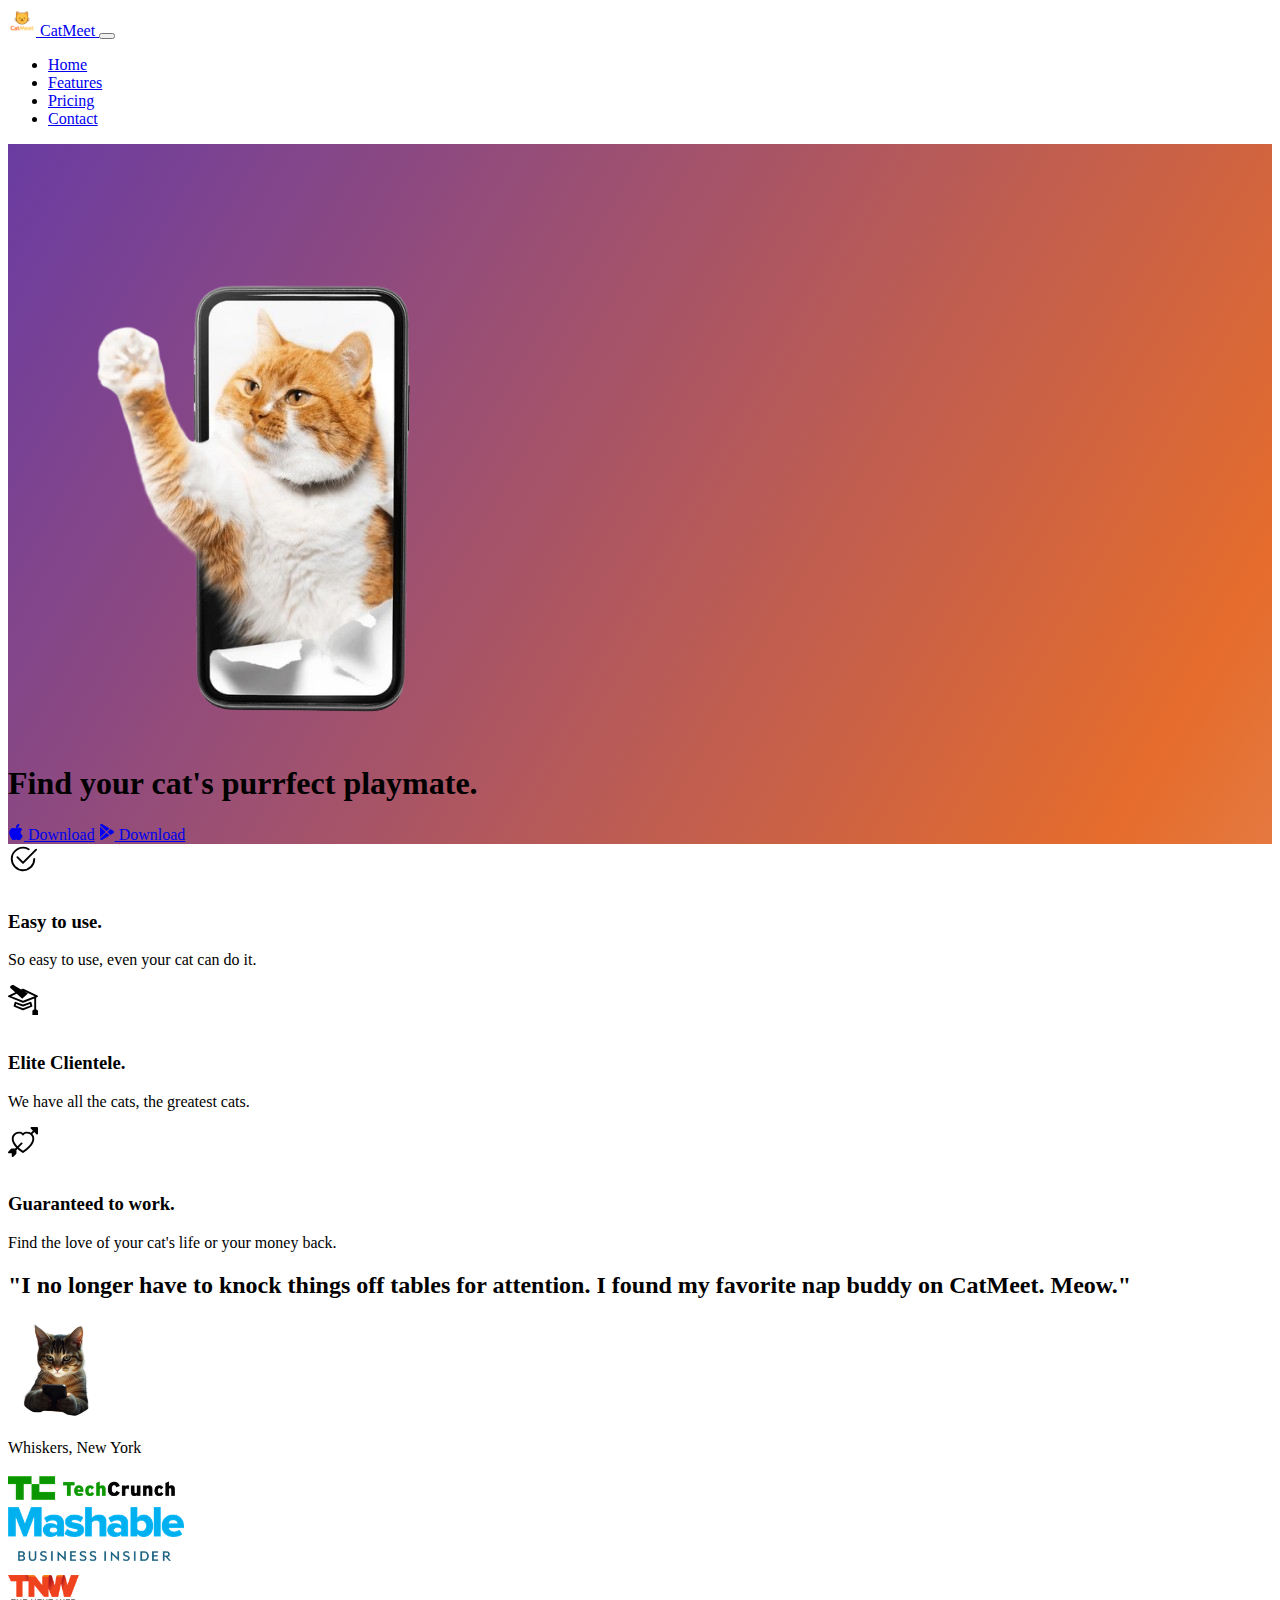
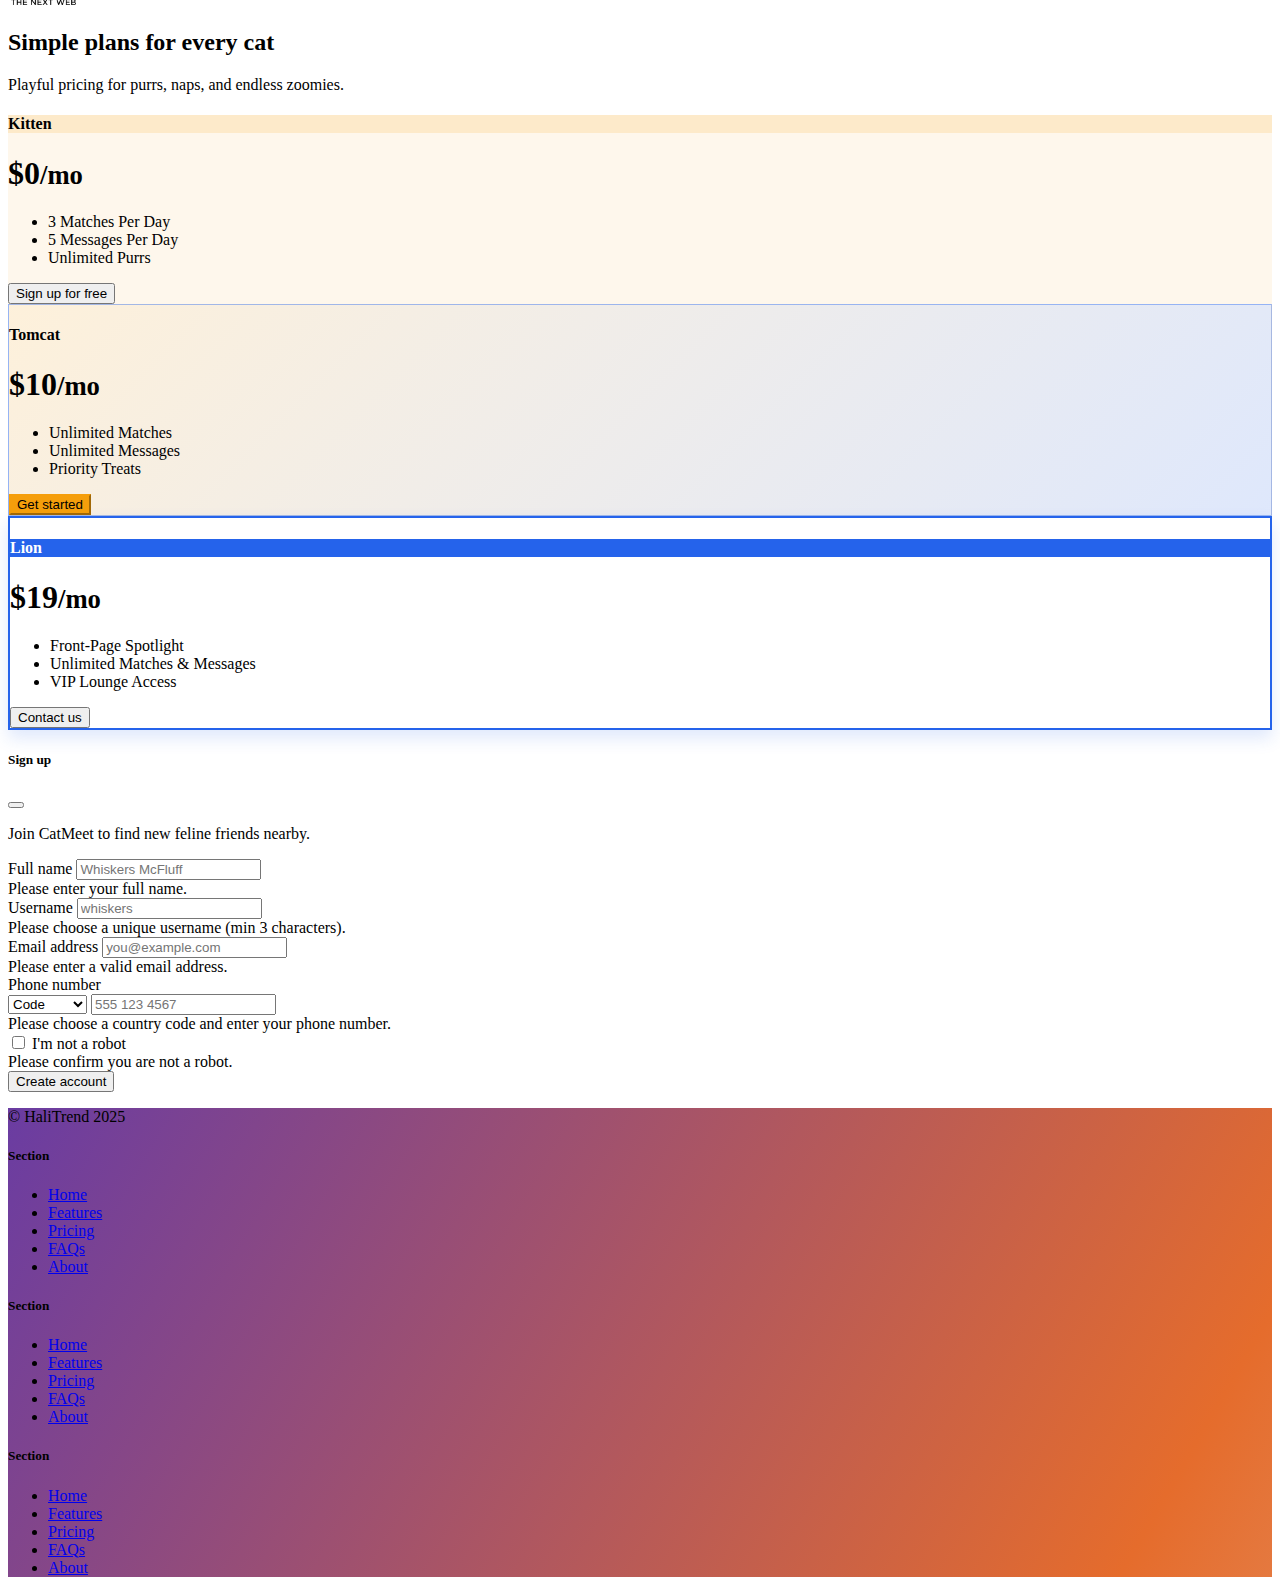
<file: index.html>
<!DOCTYPE html>
<html lang="en">

<head>
  <meta charset="UTF-8">
  <meta name="viewport" content="width=device-width, initial-scale=1.0">
  <title>CatMeet</title>
  <meta name="description"
    content="CatMeet helps your cat meet new and interesting feline friends nearby. Playful features and simple plans.">
  <meta property="og:title" content="CatMeet">
  <meta property="og:description" content="Find your cat's purrfect playmate.">
  <meta property="og:type" content="website">
  <meta property="og:site_name" content="CatMeet">
  <meta name="application-name" content="CatMeet">
  <meta property="og:image" content="https://placekitten.com/1200/630">
  <meta name="twitter:card" content="summary_large_image">
  <link rel="icon" type="image/png" sizes="32x32" href="./images/logo.png">
  <link rel="icon" type="image/png" sizes="16x16" href="./images/logo.png">
  <link rel="apple-touch-icon" sizes="180x180" href="./images/logo.png">
  <link rel="manifest" href="./site.webmanifest">
  <meta name="theme-color" content="#2563eb">
  <link href="https://cdn.jsdelivr.net/npm/bootstrap@5.3.0-alpha3/dist/css/bootstrap.min.css" rel="stylesheet"
    integrity="sha384-KK94CHFLLe+nY2dmCWGMq91rCGa5gtU4mk92HdvYe+M/SXH301p5ILy+dN9+nJOZ" crossorigin="anonymous">
  <link rel="stylesheet" href="./css/style.css">
  <script type="application/ld+json">
  {
    "@context": "https://schema.org",
    "@type": "WebSite",
    "name": "CatMeet",
    "url": "https://amkoo996.github.io/CatMeet-Project/",
    "publisher": {
      "@type": "Organization",
      "name": "CatMeet",
      "logo": {
        "@type": "ImageObject",
        "url": "https://amkoo996.github.io/CatMeet-Project/images/logo.png"
      }
    }
  }
  </script>
</head>

<body>

  <nav class="navbar navbar-expand-lg navbar-light bg-white border-bottom shadow-sm fixed-top">
    <div class="container">
      <a class="navbar-brand d-flex align-items-center gap-2" href="#title">
        <img src="./images/logo.png" alt="CatMeet logo" height="28">
        <span>CatMeet</span>
      </a>
      <button class="navbar-toggler" type="button" data-bs-toggle="collapse" data-bs-target="#navbarNav"
        aria-controls="navbarNav" aria-expanded="false" aria-label="Toggle navigation">
        <span class="navbar-toggler-icon"></span>
      </button>
      <div class="collapse navbar-collapse" id="navbarNav">
        <ul class="navbar-nav ms-auto me-lg-3 align-items-lg-center">
          <li class="nav-item"><a class="nav-link active" aria-current="page" href="#title">Home</a></li>
          <li class="nav-item"><a class="nav-link" href="#features">Features</a></li>
          <li class="nav-item"><a class="nav-link" href="#pricing">Pricing</a></li>
          <li class="nav-item"><a class="nav-link" href="#contact">Contact</a></li>
        </ul>
      </div>
  
    </div>
  </nav>

  <!-- Title -->
  <section id="title" class="gradient-background py-5 pb-6">

    <div class="container col-xxl-8 px-4 pt-5" style="padding-top: 6rem;">
      <div class="row flex-lg-row-reverse align-items-center g-5 pt-5">
        <div class="col-12 col-sm-10 col-lg-6 d-flex justify-content-center">
          <img src="./images/cat.png" class="d-block mx-auto img-fluid" alt="Cat photo hero"
            loading="lazy">
        </div>
        <div class="col-lg-6 text-center text-lg-start">
          <h1 class="display-5 fw-bold text-body-emphasis lh-1 mb-3">Find your cat's purrfect playmate.</h1>

          <div class="d-grid gap-2 d-md-flex justify-content-center justify-content-lg-start">
            <a href="#pricing" class="btn btn-primary btn-lg px-4 me-md-2"><svg xmlns="http://www.w3.org/2000/svg"
                width="16" height="16" fill="currentColor" class="bi bi-apple mb-1" viewBox="0 0 16 16">
                <path
                  d="M11.182.008C11.148-.03 9.923.023 8.857 1.18c-1.066 1.156-.902 2.482-.878 2.516.024.034 1.52.087 2.475-1.258.955-1.345.762-2.391.728-2.43Zm3.314 11.733c-.048-.096-2.325-1.234-2.113-3.422.212-2.189 1.675-2.789 1.698-2.854.023-.065-.597-.79-1.254-1.157a3.692 3.692 0 0 0-1.563-.434c-.108-.003-.483-.095-1.254.116-.508.139-1.653.589-1.968.607-.316.018-1.256-.522-2.267-.665-.647-.125-1.333.131-1.824.328-.49.196-1.422.754-2.074 2.237-.652 1.482-.311 3.83-.067 4.56.244.729.625 1.924 1.273 2.796.576.984 1.34 1.667 1.659 1.899.319.232 1.219.386 1.843.067.502-.308 1.408-.485 1.766-.472.357.013 1.061.154 1.782.539.571.197 1.111.115 1.652-.105.541-.221 1.324-1.059 2.238-2.758.347-.79.505-1.217.473-1.282Z" />
                <path
                  d="M11.182.008C11.148-.03 9.923.023 8.857 1.18c-1.066 1.156-.902 2.482-.878 2.516.024.034 1.52.087 2.475-1.258.955-1.345.762-2.391.728-2.43Zm3.314 11.733c-.048-.096-2.325-1.234-2.113-3.422.212-2.189 1.675-2.789 1.698-2.854.023-.065-.597-.79-1.254-1.157a3.692 3.692 0 0 0-1.563-.434c-.108-.003-.483-.095-1.254.116-.508.139-1.653.589-1.968.607-.316.018-1.256-.522-2.267-.665-.647-.125-1.333.131-1.824.328-.49.196-1.422.754-2.074 2.237-.652 1.482-.311 3.83-.067 4.56.244.729.625 1.924 1.273 2.796.576.984 1.34 1.667 1.659 1.899.319.232 1.219.386 1.843.067.502-.308 1.408-.485 1.766-.472.357.013 1.061.154 1.782.539.571.197 1.111.115 1.652-.105.541-.221 1.324-1.059 2.238-2.758.347-.79.505-1.217.473-1.282Z" />
              </svg> Download</a>
            <a href="#pricing" class="btn btn-outline-secondary btn-lg px-4"><svg xmlns="http://www.w3.org/2000/svg"
                width="16" height="16" fill="currentColor" class="bi bi-google-play mb-1" viewBox="0 0 16 16">
                <path
                  d="M14.222 9.374c1.037-.61 1.037-2.137 0-2.748L11.528 5.04 8.32 8l3.207 2.96 2.694-1.586Zm-3.595 2.116L7.583 8.68 1.03 14.73c.201 1.029 1.36 1.61 2.303 1.055l7.294-4.295ZM1 13.396V2.603L6.846 8 1 13.396ZM1.03 1.27l6.553 6.05 3.044-2.81L3.333.215C2.39-.341 1.231.24 1.03 1.27Z" />
              </svg> Download</a>
          </div>
        </div>
      </div>
    </div>
  </section>
  <!-- Features -->
  <section id="features">
    <div class="container mt-5">
      <div class="row g-4 py-5 row-cols-1 row-cols-lg-3">
        <div class="col d-flex align-items-start">
          <div
            class="icon-square text-body-emphasis bg-body-secondary d-inline-flex align-items-center justify-content-center fs-4 flex-shrink-0 me-3">
            <svg xmlns="http://www.w3.org/2000/svg" height="30" fill="currentColor" class="bi bi-check2-circle"
              viewBox="0 0 16 16">
              <path
                d="M2.5 8a5.5 5.5 0 0 1 8.25-4.764.5.5 0 0 0 .5-.866A6.5 6.5 0 1 0 14.5 8a.5.5 0 0 0-1 0 5.5 5.5 0 1 1-11 0z" />
              <path
                d="M15.354 3.354a.5.5 0 0 0-.708-.708L8 9.293 5.354 6.646a.5.5 0 1 0-.708.708l3 3a.5.5 0 0 0 .708 0l7-7z" />
            </svg>
          </div>
          <div>
            <h3 class="fs-2">Easy to use.</h3>
            <p>So easy to use, even your cat can do it.</p>

          </div>
        </div>
        <div class="col d-flex align-items-start">
          <div
            class="icon-square text-body-emphasis bg-body-secondary d-inline-flex align-items-center justify-content-center fs-4 flex-shrink-0 me-3">
            <svg xmlns="http://www.w3.org/2000/svg" height="30" fill="currentColor" class="bi bi-mortarboard"
              viewBox="0 0 16 16">
              <path
                d="M8.211 2.047a.5.5 0 0 0-.422 0l-7.5 3.5a.5.5 0 0 0 .025.917l7.5 3a.5.5 0 0 0 .372 0L14 7.14V13a1 1 0 0 0-1 1v2h3v-2a1 1 0 0 0-1-1V6.739l.686-.275a.5.5 0 0 0 .025-.917l-7.5-3.5ZM8 8.46 1.758 5.965 8 3.052l6.242 2.913L8 8.46ZM1.03 1.27l6.553 6.05 3.044-2.81L3.333.215C2.39-.341 1.231.24 1.03 1.27Z" />
              <path
                d="M4.176 9.032a.5.5 0 0 0-.656.327l-.5 1.7a.5.5 0 0 0 .294.605l4.5 1.8a.5.5 0 0 0 .372 0l4.5-1.8a.5.5 0 0 0 .294-.605l-.5-1.7a.5.5 0 0 0-.656-.327L8 10.466 4.176 9.032Zm-.068 1.873.22-.748 3.496 1.311a.5.5 0 0 0 .352 0l3.496-1.311.22.748L8 12.46l-3.892-1.556Z" />
            </svg>
          </div>
          <div>
            <h3 class="fs-2">Elite Clientele.</h3>
            <p>We have all the cats, the greatest cats.</p>

          </div>
        </div>
        <div class="col d-flex align-items-start">
          <div
            class="icon-square text-body-emphasis bg-body-secondary d-inline-flex align-items-center justify-content-center fs-4 flex-shrink-0 me-3">
            <svg xmlns="http://www.w3.org/2000/svg" height="30" fill="currentColor" class="bi bi-arrow-through-heart"
              viewBox="0 0 16 16">
              <path fill-rule="evenodd"
                d="M2.854 15.854A.5.5 0 0 1 2 15.5V14H.5a.5.5 0 0 1-.354-.854l1.5-1.5A.5.5 0 0 1 2 11.5h1.793l.53-.53c-.771-.802-1.328-1.58-1.704-2.32-.798-1.575-.775-2.996-.213-4.092C3.426 2.565 6.18 1.809 8 3.233c1.25-.98 2.944-.928 4.212-.152L13.292 2 12.147.854A.5.5 0 0 1 12.5 0h3a.5.5 0 0 1 .5.5v3a.5.5 0 0 1-.854.354L14 2.707l-1.006 1.006c.236.248.44.531.6.845.562 1.096.585 2.517-.213 4.092-.793 1.563-2.395 3.288-5.105 5.08L8 13.912l-.276-.182a21.86 21.86 0 0 1-2.685-2.062l-.539.54V14a.5.5 0 0 1-.146.354l-1.5 1.5Zm2.893-4.894A20.419 20.419 0 0 0 8 12.71c2.456-1.666 3.827-3.207 4.489-4.512.679-1.34.607-2.42.215-3.185-.817-1.595-3.087-2.054-4.346-.761L8 4.62l-.358-.368c-1.259-1.293-3.53-.834-4.346.761-.392.766-.464 1.845.215 3.185.323.636.815 1.33 1.519 2.065l1.866-1.867a.5.5 0 1 1 .708.708L5.747 10.96Z" />
            </svg>
          </div>
          <div>
            <h3 class="fs-2">Guaranteed to work.</h3>
            <p>Find the love of your cat's life or your money back.</p>

          </div>
        </div>
      </div>
    </div>
  </section>
  <!-- Testimonial -->
  <section id="testimonial">
    <div class="my-5">
      <div class="p-5 text-center bg-body-tertiary">
        <div class="container py-5">
          <h2 class="text-body-emphasis">"I no longer have to knock things off tables for attention. I found my favorite
            nap buddy on CatMeet. Meow."</h2>
          <img class="profile-img mt-5" src="./images/cat-img.png" alt="Whiskers the cat">
          <p class="col-lg-8 mx-auto lead mt-2">
            Whiskers, New York
          </p>
        </div>

        <div class="container">
          <div class="row">
            <div class="col-lg-3 col-sm-12">
              <img src="./images/techcrunch.png" alt="TechCrunch logo" height="30" loading="lazy">
            </div>
            <div class="col-lg-3 col-sm-12">
              <img src="./images/mashable.png" alt="Mashable logo" height="30" loading="lazy">
            </div>
            <div class="col-lg-3 col-sm-12">
              <img src="./images/bizinsider.png" alt="Business Insider logo" height="30" loading="lazy">
            </div>
            <div class="col-lg-3 col-sm-12">
              <img src="./images/tnw.png" alt="The Next Web logo" height="30" loading="lazy">
            </div>
          </div>
        </div>
      </div>
    </div>
  </section>
  <!-- Pricing -->
  <section id="pricing">
    <div class="container">
      <div class="pricing-header p-3 pb-md-4 mx-auto text-center">
        <h2 class="display-4 fw-normal">Simple plans for every cat</h2>
        <p class="fs-5 text-body-secondary">Playful pricing for purrs, naps, and endless zoomies.</p>
      </div>
      <div class="row row-cols-1 row-cols-md-3 g-4 align-items-stretch mb-3 text-center">
        <div class="col d-flex align-items-stretch">
          <div class="card mb-4 rounded-3 shadow-sm card-kitten flex-fill d-flex flex-column">
            <div class="card-header py-3">
              <h4 class="my-0 fw-normal">Kitten</h4>
            </div>
            <div class="card-body d-flex flex-column">
              <h1 class="card-title pricing-card-title">$0<small class="text-body-secondary fw-light">/mo</small></h1>
              <ul class="list-unstyled mt-3 mb-4">
                <li>3 Matches Per Day</li>
                <li>5 Messages Per Day</li>
                <li>Unlimited Purrs</li>
              </ul>
              <button type="button" class="w-100 btn btn-lg btn-outline-dark mt-auto" data-bs-toggle="modal" data-bs-target="#signupModal">Sign up for free</button>
            </div>
          </div>
        </div>
        <div class="col d-flex align-items-stretch">
          <div class="card mb-4 rounded-3 shadow-sm card-tomcat flex-fill d-flex flex-column">
            <div class="card-header py-3">
              <h4 class="my-0 fw-normal">Tomcat</h4>
            </div>
            <div class="card-body d-flex flex-column">
              <h1 class="card-title pricing-card-title">$10<small class="text-body-secondary fw-light">/mo</small></h1>
              <ul class="list-unstyled mt-3 mb-4">
                <li>Unlimited Matches</li>
                <li>Unlimited Messages</li>
                <li>Priority Treats</li>
              </ul>
              <button type="button" class="w-100 btn btn-lg btn-dark mt-auto">Get started</button>
            </div>
          </div>
        </div>
        <div class="col d-flex align-items-stretch">
          <div class="card mb-4 rounded-3 shadow-sm card-lion flex-fill d-flex flex-column">
            <div class="card-header py-3">
              <h4 class="my-0 fw-normal">Lion</h4>
            </div>
            <div class="card-body d-flex flex-column">
              <h1 class="card-title pricing-card-title">$19<small class="text-body-secondary fw-light">/mo</small></h1>
              <ul class="list-unstyled mt-3 mb-4">
                <li>Front‑Page Spotlight</li>
                <li>Unlimited Matches & Messages</li>
                <li>VIP Lounge Access</li>
              </ul>
              <button type="button" class="w-100 btn btn-lg btn-primary mt-auto">Contact us</button>
            </div>
          </div>
        </div>
      </div>
    </div>
  </section>
  <!-- Sign Up Modal -->
  <div class="modal fade" id="signupModal" tabindex="-1" aria-labelledby="signupModalLabel" aria-hidden="true">
    <div class="modal-dialog modal-dialog-centered">
      <div class="modal-content modal-signup">
        <div class="modal-header text-white">
          <h5 class="modal-title" id="signupModalLabel">Sign up</h5>
          <button type="button" class="btn-close btn-close-white" data-bs-dismiss="modal" aria-label="Close"></button>
        </div>
        <div class="modal-body">
          <p class="mb-3 text-body-secondary">Join CatMeet to find new feline friends nearby.</p>
          <form id="signupForm" class="needs-validation" novalidate>
            <div class="mb-3">
              <label for="fullName" class="form-label">Full name</label>
              <input type="text" class="form-control" id="fullName" name="fullName" placeholder="Whiskers McFluff" required>
              <div class="invalid-feedback">Please enter your full name.</div>
            </div>

            <div class="mb-3">
              <label for="username" class="form-label">Username</label>
              <input type="text" class="form-control" id="username" name="username" placeholder="whiskers" minlength="3" required>
              <div class="invalid-feedback" id="usernameFeedback">Please choose a unique username (min 3 characters).</div>
            </div>

            <div class="mb-3">
              <label for="email" class="form-label">Email address</label>
              <input type="email" class="form-control" id="email" name="email" placeholder="you@example.com" required>
              <div class="invalid-feedback">Please enter a valid email address.</div>
            </div>

            <div class="mb-3">
              <label class="form-label">Phone number</label>
              <div class="input-group">
                <select class="form-select" id="countryCode" name="countryCode" aria-label="Country code" required>
                  <option value="" selected disabled>Code</option>
                  <option value="+1">🇺🇸/🇨🇦 +1</option>
                  <option value="+20">🇪🇬 +20</option>
                  <option value="+44">🇬🇧 +44</option>
                  <option value="+49">🇩🇪 +49</option>
                  <option value="+61">🇦🇺 +61</option>
                  <option value="+91">🇮🇳 +91</option>
                  <option value="+971">🇦🇪 +971</option>
                </select>
                <input type="tel" class="form-control" id="phone" name="phone" placeholder="555 123 4567" pattern="[0-9\s\-]+" required>
              </div>
              <div class="invalid-feedback d-block">Please choose a country code and enter your phone number.</div>
            </div>

            <div class="form-check mb-3">
              <input class="form-check-input" type="checkbox" value="1" id="notRobot" required>
              <label class="form-check-label" for="notRobot">I'm not a robot</label>
              <div class="invalid-feedback">Please confirm you are not a robot.</div>
            </div>

            <div class="d-grid">
              <button class="btn btn-primary btn-lg" type="submit">Create account</button>
            </div>
          </form>
        </div>
      </div>
    </div>
  </div>
  <!-- Footer -->
  <section id="contact" class="gradient-background">
    <div class="container ">
      <footer class="row row-cols-1 row-cols-sm-2 row-cols-md-5 py-5 mt-5 border-top">
        <div class="col mb-3">

          <p class="text-body-secondary">© HaliTrend 2025</p>
        </div>

        <div class="col mb-3">

        </div>

        <div class="col mb-3">
          <h5>Section</h5>
          <ul class="nav flex-column">
            <li class="nav-item mb-2"><a href="#" class="nav-link p-0 text-body-secondary">Home</a></li>
            <li class="nav-item mb-2"><a href="#" class="nav-link p-0 text-body-secondary">Features</a></li>
            <li class="nav-item mb-2"><a href="#" class="nav-link p-0 text-body-secondary">Pricing</a></li>
            <li class="nav-item mb-2"><a href="#" class="nav-link p-0 text-body-secondary">FAQs</a></li>
            <li class="nav-item mb-2"><a href="#" class="nav-link p-0 text-body-secondary">About</a></li>
          </ul>
        </div>

        <div class="col mb-3">
          <h5>Section</h5>
          <ul class="nav flex-column">
            <li class="nav-item mb-2"><a href="#" class="nav-link p-0 text-body-secondary">Home</a></li>
            <li class="nav-item mb-2"><a href="#" class="nav-link p-0 text-body-secondary">Features</a></li>
            <li class="nav-item mb-2"><a href="#" class="nav-link p-0 text-body-secondary">Pricing</a></li>
            <li class="nav-item mb-2"><a href="#" class="nav-link p-0 text-body-secondary">FAQs</a></li>
            <li class="nav-item mb-2"><a href="#" class="nav-link p-0 text-body-secondary">About</a></li>
          </ul>
        </div>

        <div class="col mb-3">
          <h5>Section</h5>
          <ul class="nav flex-column">
            <li class="nav-item mb-2"><a href="#" class="nav-link p-0 text-body-secondary">Home</a></li>
            <li class="nav-item mb-2"><a href="#" class="nav-link p-0 text-body-secondary">Features</a></li>
            <li class="nav-item mb-2"><a href="#" class="nav-link p-0 text-body-secondary">Pricing</a></li>
            <li class="nav-item mb-2"><a href="#" class="nav-link p-0 text-body-secondary">FAQs</a></li>
            <li class="nav-item mb-2"><a href="#" class="nav-link p-0 text-body-secondary">About</a></li>
          </ul>
        </div>
      </footer>
    </div>
  </section>
  <script src="https://cdn.jsdelivr.net/npm/bootstrap@5.3.0-alpha3/dist/js/bootstrap.bundle.min.js"
    integrity="sha384-ENjdO4Dr2bkBIFxQpeoTz1HIcje39Wm4jDKdf19U8gI4ddQ3GYNS7NTKfAdVQSZe"
    crossorigin="anonymous"></script>
  <script>
    (() => {
      const form = document.getElementById('signupForm');
      if (!form) return;
      const usernameInput = document.getElementById('username');
      const usernameFeedback = document.getElementById('usernameFeedback');
      const getUsernames = () => JSON.parse(localStorage.getItem('cm_usernames') || '[]');
      const saveUsernames = (arr) => localStorage.setItem('cm_usernames', JSON.stringify(arr));
      form.addEventListener('submit', (e) => {
        e.preventDefault();
        e.stopPropagation();
        let valid = form.checkValidity();
        const existing = getUsernames();
        const name = (usernameInput.value || '').trim().toLowerCase();
        if (name.length >= 3 && existing.includes(name)) {
          valid = false;
          usernameInput.classList.add('is-invalid');
          usernameFeedback.textContent = 'This username is already taken. Please choose another.';
        }
        if (!valid) {
          form.classList.add('was-validated');
          return;
        }
        existing.push(name);
        saveUsernames(existing);
        const modalEl = document.getElementById('signupModal');
        const modal = bootstrap.Modal.getOrCreateInstance(modalEl);
        modal.hide();
        form.reset();
        form.classList.remove('was-validated');
      });
      usernameInput.addEventListener('input', () => {
        usernameInput.classList.remove('is-invalid');
      });
    })();
  </script>
</body>

</html>
</file>
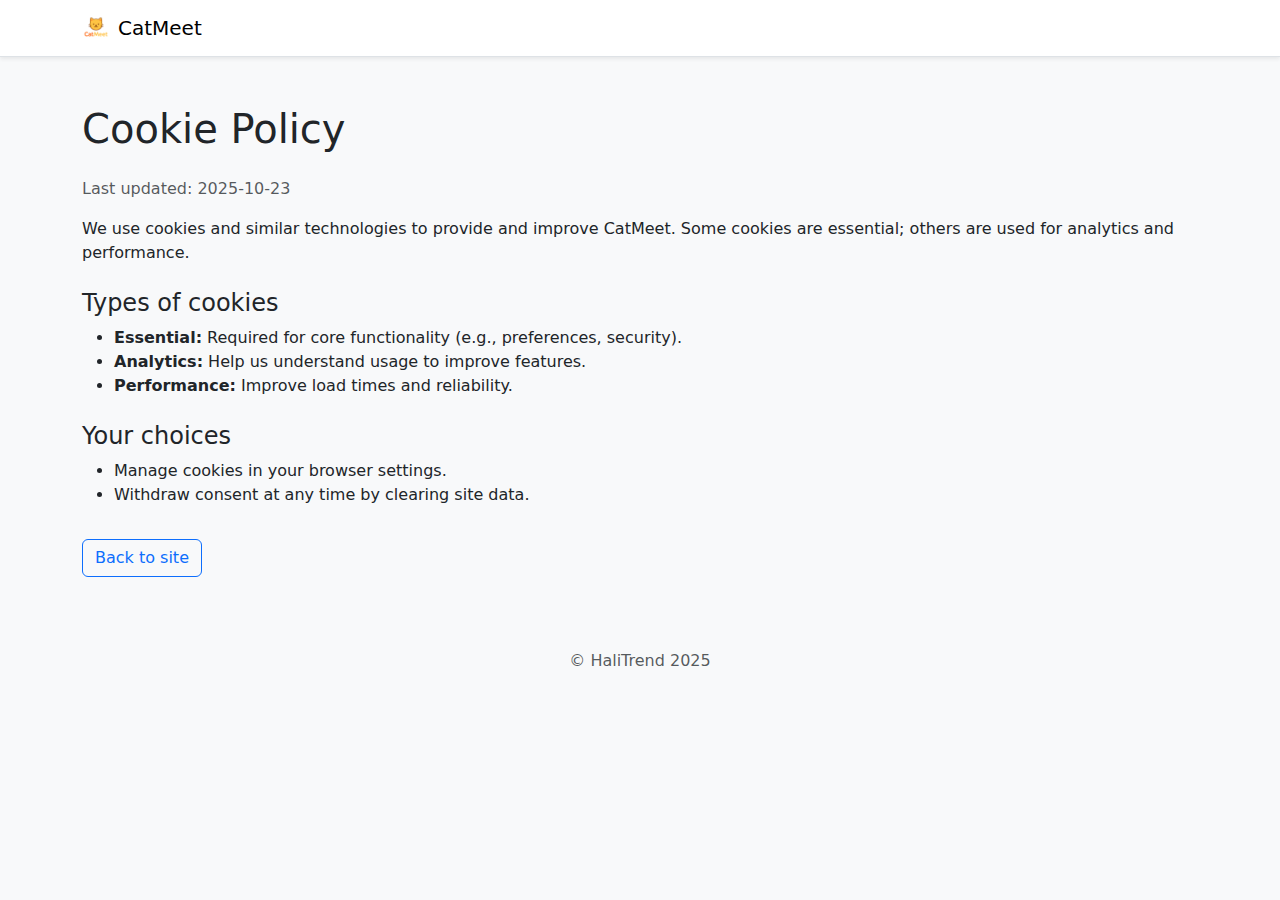
<file: cookies.html>
<!DOCTYPE html>
<html lang="en">
<head>
  <meta charset="UTF-8">
  <meta name="viewport" content="width=device-width, initial-scale=1.0">
  <title>Cookie Policy • CatMeet</title>
  <link href="https://cdn.jsdelivr.net/npm/bootstrap@5.3.0-alpha3/dist/css/bootstrap.min.css" rel="stylesheet">
  <link rel="stylesheet" href="./css/style.css">
</head>
<body class="bg-light">
  <nav class="navbar navbar-expand-lg navbar-light bg-white border-bottom shadow-sm">
    <div class="container">
      <a class="navbar-brand d-flex align-items-center gap-2" href="./index.html#title">
        <img src="./images/logo.png" alt="CatMeet logo" height="28">
        <span>CatMeet</span>
      </a>
    </div>
  </nav>

  <main class="container my-5">
    <h1 class="mb-4">Cookie Policy</h1>
    <p class="text-body-secondary">Last updated: <span id="cp-date">2025-10-23</span></p>
    <p>We use cookies and similar technologies to provide and improve CatMeet. Some cookies are essential; others are used for analytics and performance.</p>
    <h2 class="h4 mt-4">Types of cookies</h2>
    <ul>
      <li><strong>Essential:</strong> Required for core functionality (e.g., preferences, security).</li>
      <li><strong>Analytics:</strong> Help us understand usage to improve features.</li>
      <li><strong>Performance:</strong> Improve load times and reliability.</li>
    </ul>
    <h2 class="h4 mt-4">Your choices</h2>
    <ul>
      <li>Manage cookies in your browser settings.</li>
      <li>Withdraw consent at any time by clearing site data.</li>
    </ul>
    <a class="btn btn-outline-primary mt-3" href="./index.html#contact">Back to site</a>
  </main>

  <footer class="text-center py-4 text-body-secondary">© HaliTrend 2025</footer>
</body>
</html>
</file>
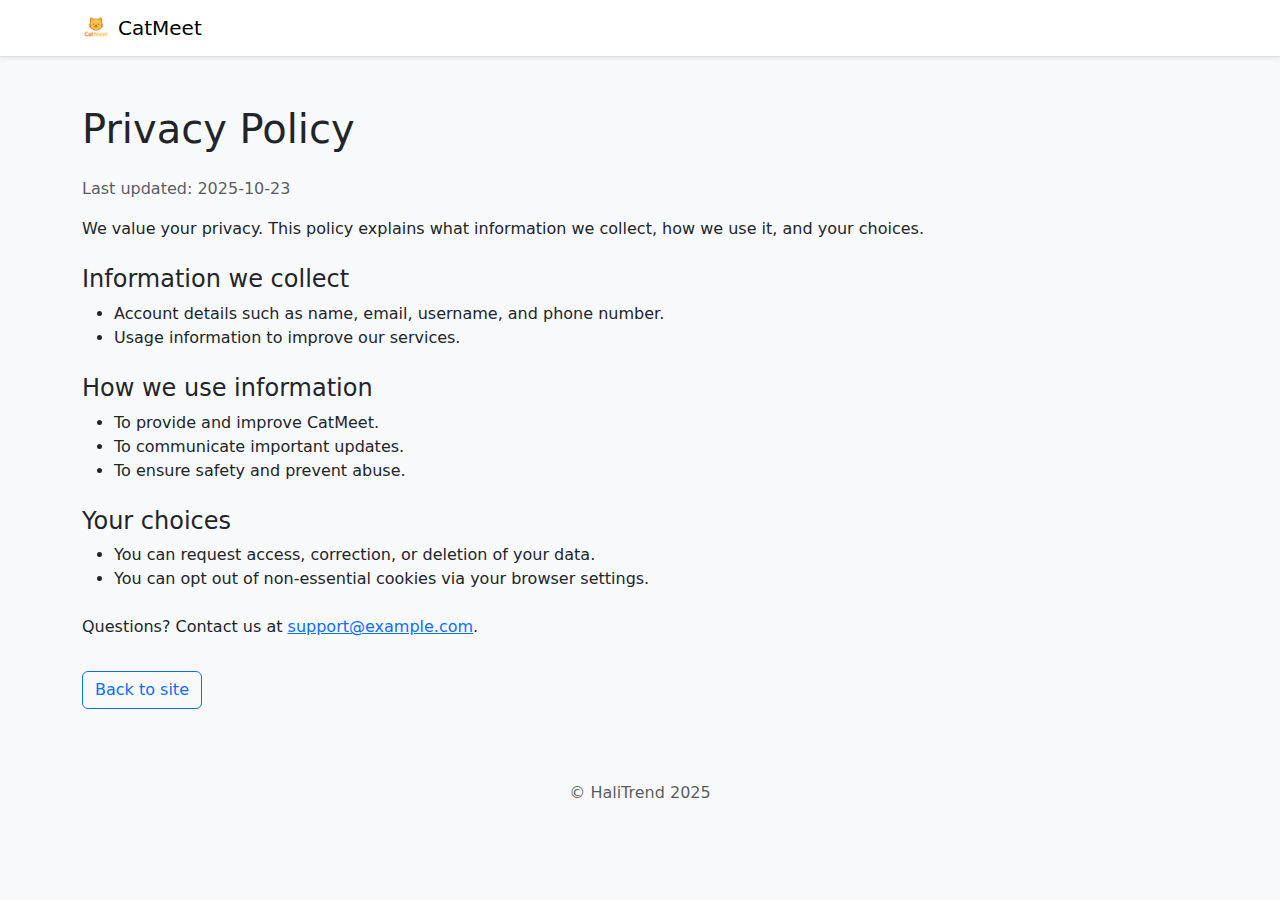
<file: privacy.html>
<!DOCTYPE html>
<html lang="en">
<head>
  <meta charset="UTF-8">
  <meta name="viewport" content="width=device-width, initial-scale=1.0">
  <title>Privacy Policy • CatMeet</title>
  <link href="https://cdn.jsdelivr.net/npm/bootstrap@5.3.0-alpha3/dist/css/bootstrap.min.css" rel="stylesheet">
  <link rel="stylesheet" href="./css/style.css">
</head>
<body class="bg-light">
  <nav class="navbar navbar-expand-lg navbar-light bg-white border-bottom shadow-sm">
    <div class="container">
      <a class="navbar-brand d-flex align-items-center gap-2" href="./index.html#title">
        <img src="./images/logo.png" alt="CatMeet logo" height="28">
        <span>CatMeet</span>
      </a>
    </div>
  </nav>

  <main class="container my-5">
    <h1 class="mb-4">Privacy Policy</h1>
    <p class="text-body-secondary">Last updated: <span id="pp-date">2025-10-23</span></p>
    <p>We value your privacy. This policy explains what information we collect, how we use it, and your choices.</p>
    <h2 class="h4 mt-4">Information we collect</h2>
    <ul>
      <li>Account details such as name, email, username, and phone number.</li>
      <li>Usage information to improve our services.</li>
    </ul>
    <h2 class="h4 mt-4">How we use information</h2>
    <ul>
      <li>To provide and improve CatMeet.</li>
      <li>To communicate important updates.</li>
      <li>To ensure safety and prevent abuse.</li>
    </ul>
    <h2 class="h4 mt-4">Your choices</h2>
    <ul>
      <li>You can request access, correction, or deletion of your data.</li>
      <li>You can opt out of non-essential cookies via your browser settings.</li>
    </ul>
    <p class="mt-4">Questions? Contact us at <a href="mailto:support@example.com">support@example.com</a>.</p>
    <a class="btn btn-outline-primary mt-3" href="./index.html#contact">Back to site</a>
  </main>

  <footer class="text-center py-4 text-body-secondary">© HaliTrend 2025</footer>
</body>
</html>
</file>
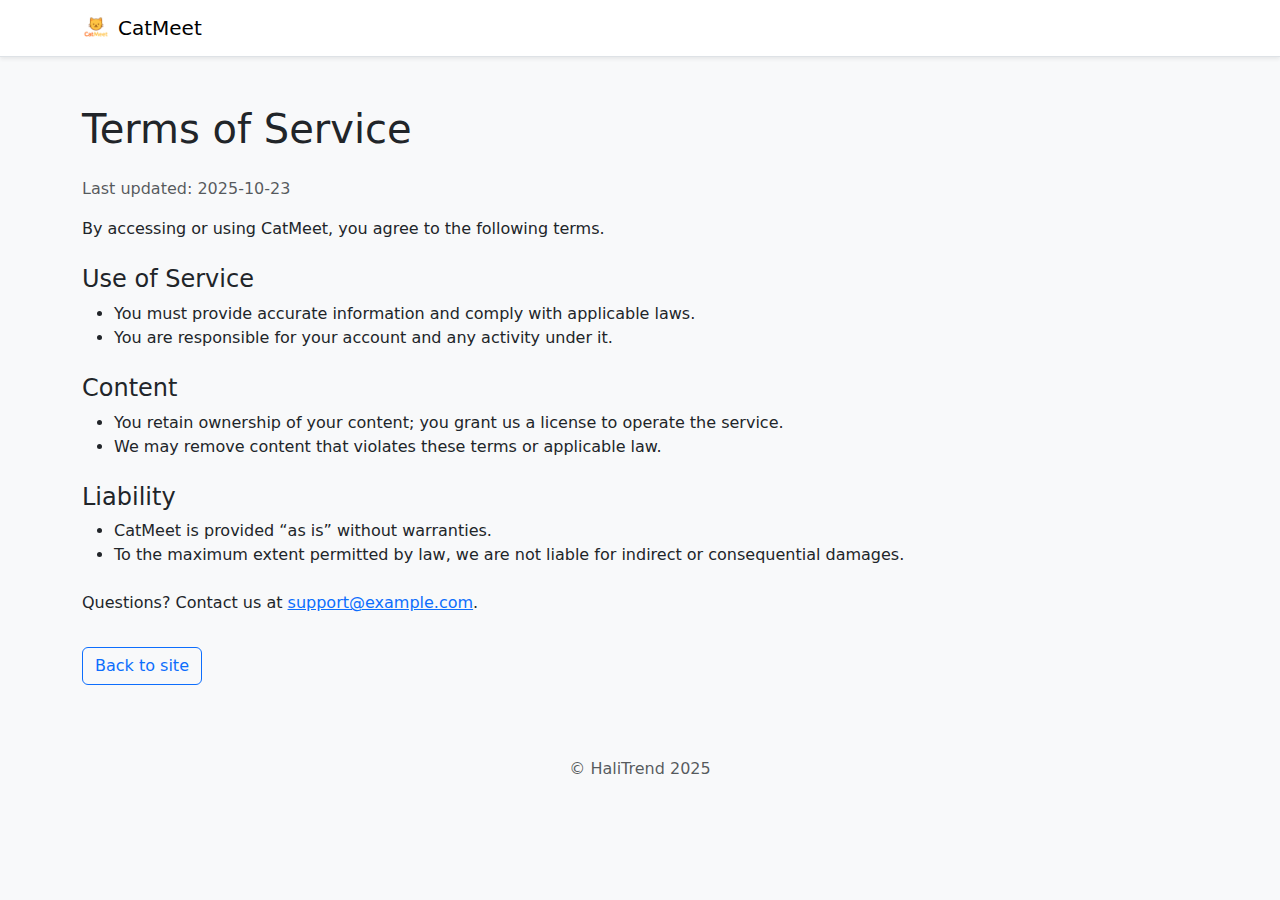
<file: terms.html>
<!DOCTYPE html>
<html lang="en">
<head>
  <meta charset="UTF-8">
  <meta name="viewport" content="width=device-width, initial-scale=1.0">
  <title>Terms of Service • CatMeet</title>
  <link href="https://cdn.jsdelivr.net/npm/bootstrap@5.3.0-alpha3/dist/css/bootstrap.min.css" rel="stylesheet">
  <link rel="stylesheet" href="./css/style.css">
</head>
<body class="bg-light">
  <nav class="navbar navbar-expand-lg navbar-light bg-white border-bottom shadow-sm">
    <div class="container">
      <a class="navbar-brand d-flex align-items-center gap-2" href="./index.html#title">
        <img src="./images/logo.png" alt="CatMeet logo" height="28">
        <span>CatMeet</span>
      </a>
    </div>
  </nav>

  <main class="container my-5">
    <h1 class="mb-4">Terms of Service</h1>
    <p class="text-body-secondary">Last updated: <span id="tos-date">2025-10-23</span></p>
    <p>By accessing or using CatMeet, you agree to the following terms.</p>
    <h2 class="h4 mt-4">Use of Service</h2>
    <ul>
      <li>You must provide accurate information and comply with applicable laws.</li>
      <li>You are responsible for your account and any activity under it.</li>
    </ul>
    <h2 class="h4 mt-4">Content</h2>
    <ul>
      <li>You retain ownership of your content; you grant us a license to operate the service.</li>
      <li>We may remove content that violates these terms or applicable law.</li>
    </ul>
    <h2 class="h4 mt-4">Liability</h2>
    <ul>
      <li>CatMeet is provided “as is” without warranties.</li>
      <li>To the maximum extent permitted by law, we are not liable for indirect or consequential damages.</li>
    </ul>
    <p class="mt-4">Questions? Contact us at <a href="mailto:support@example.com">support@example.com</a>.</p>
    <a class="btn btn-outline-primary mt-3" href="./index.html#contact">Back to site</a>
  </main>

  <footer class="text-center py-4 text-body-secondary">© HaliTrend 2025</footer>
</body>
</html>
</file>
<file: css/style.css>
.root, :root {
  --bs-primary: #2563eb; /* blue */
  --bs-primary-rgb: 37, 99, 235;
  --bs-secondary: #f59e0b; /* amber */
  --bs-secondary-rgb: 245, 158, 11;
  --bs-link-color: var(--bs-primary);
}

.gradient-background {
  background: linear-gradient(300deg, #e0dfdb, #e56c2c, #6a3ca2);
  background-size: 180% 180%;
  animation: gradient-animation 4s ease infinite;
}

@keyframes gradient-animation {
  0% {
    background-position: 0% 50%;
  }
  50% {
    background-position: 100% 50%;
  }
  100% {
    background-position: 0% 50%;
  }
}

.icon-square {
  width: 3rem;
  height: 3rem;
  border-radius: 0.75rem;
}

.profile-img {
  height: 100px;
  border-radius: 50%;
}

.section-anchor-fix,
section[id] {
  scroll-margin-top: 5rem;
}

.card-kitten {
  background-color: rgba(var(--bs-secondary-rgb), 0.08);
  border-color: rgba(var(--bs-secondary-rgb), 0.5);
}
.card-kitten .card-header {
  background-color: rgba(var(--bs-secondary-rgb), 0.15);
}

.card-tomcat {
  background: linear-gradient(135deg, rgba(var(--bs-secondary-rgb), 0.15), rgba(var(--bs-primary-rgb), 0.15));
  border: 1px solid rgba(var(--bs-primary-rgb), 0.4);
}
.card-tomcat .btn {
  background-color: var(--bs-secondary);
  border-color: var(--bs-secondary);
}

.card-lion {
  border: 2px solid var(--bs-primary);
  box-shadow: 0 0.5rem 1rem rgba(var(--bs-primary-rgb), 0.15);
}
.card-lion .card-header {
  background-color: var(--bs-primary);
  color: #fff;
}
</file>
